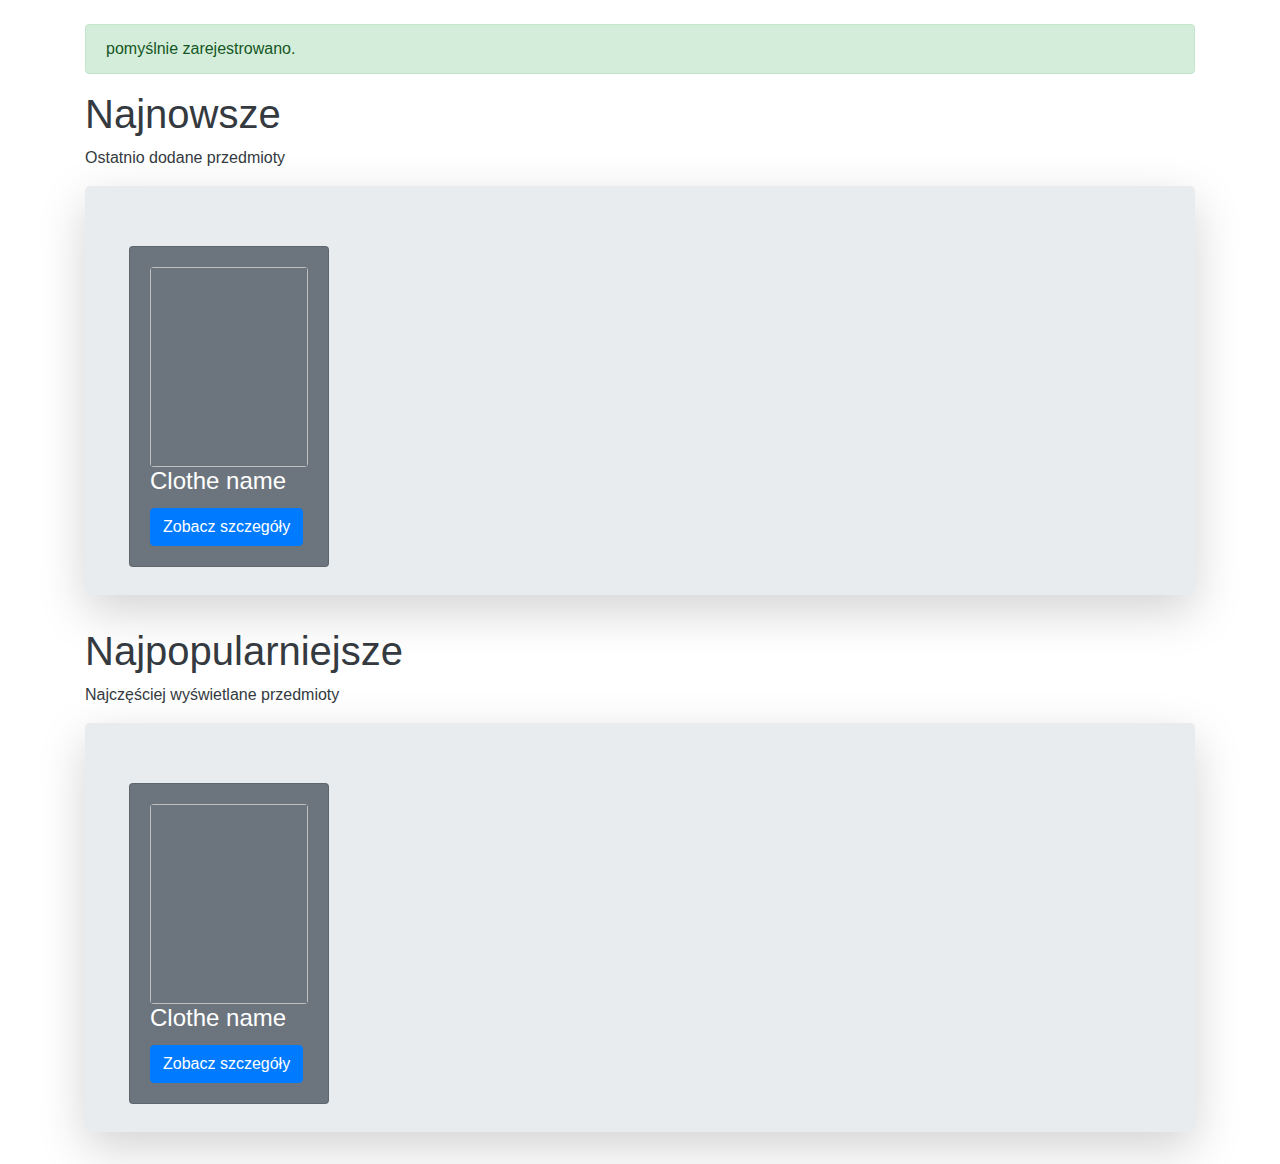
<file: src/main/resources/templates/index.html>
<!DOCTYPE html>
<html lang="pl" xmlns:th="http://www.thymeleaf.org">
<head>
    <meta charset="UTF-8">
    <link rel="stylesheet" href="https://maxcdn.bootstrapcdn.com/bootstrap/4.4.1/css/bootstrap.min.css">
    <script src="https://ajax.googleapis.com/ajax/libs/jquery/3.4.1/jquery.min.js"></script>
    <script src="https://cdnjs.cloudflare.com/ajax/libs/popper.js/1.16.0/umd/popper.min.js"></script>
    <script src="https://maxcdn.bootstrapcdn.com/bootstrap/4.4.1/js/bootstrap.min.js"></script>
    <script src="https://code.jquery.com/jquery-1.10.2.js"></script>
    <link rel="stylesheet" type="text/css" th:href="@{styles/style.css}">
    <script type="text/javascript" th:src="@{/js/lib.js}"></script>
    <title>Legit or Fake</title>
</head>
<body>
<div th:insert="navbar :: navbar">  </div>
<div class="container">
    <br>
    <div class="alert alert-success" th:if="${message != null}">
         <span th:text="${message}">pomyślnie zarejestrowano.</span>
    </div>
    <div>
        <h1 class="text-dark">Najnowsze</h1>
        <p class="text-dark">Ostatnio dodane przedmioty</p>
    </div>
    <div class="jumbotron background-color shadow-lg pb-0 pt-0" >
        <div class="table-responsive">
            <table class="table table-borderless">
                <th th:each="newest : ${newestItems}">
                    <div class="card mt-5 bg-secondary text-white" style="width:200px" >
                        <img class="card-img-top rounded" style="width:100%">
                        <div class="card-body">
                            <img class="card-img-top rounded" th:src="@{/image/{id}(id=${newest.image.id})}" style="width:100%;height:200px">
                            <h4 class="card-title" th:text="${#strings.length(newest.name)}>13 ? ${#strings.substring(newest.name,0,13)}
                        : ${newest.name}">Clothe name</h4>
                            <a href="/items/details.html" th:href="@{/items/details/{id}(id=${newest.id})}" class="btn btn-primary">Zobacz szczegóły</a>
                        </div>
                    </div>
                </th>
            </table>
        </div>
    </div>
    <div class="text-dark">
        <h1 class="text-dark">Najpopularniejsze</h1>
        <p class="text-dark">Najczęściej wyświetlane przedmioty</p>
    </div>
    <div class="jumbotron background-color shadow-lg pb-0 pt-0">
        <div class="table-responsive">
            <table class="table table-borderless">
                <th th:each="topViewed : ${topViewedItems}">
                    <div class="card mt-5 bg-secondary text-white" style="width:200px" >
                        <img class="card-img-top rounded" style="width:100%">
                        <div class="card-body">
                            <img class="card-img-top rounded" th:src="@{/image/{id}(id=${topViewed.image.id})}" style="width:100%;height:200px">
                            <h4 class="card-title" th:text="${#strings.length(topViewed.name)}>13 ? ${#strings.substring(topViewed.name,0,13)}
                        : ${topViewed.name}">Clothe name</h4>
                            <a href="/items/details.html" th:href="@{/items/details/{id}(id=${topViewed.id})}" class="btn btn-primary">Zobacz szczegóły</a>
                        </div>
                    </div>
                </th>
            </table>
        </div>
    </div>
</div>

</body>
</html>
</file>
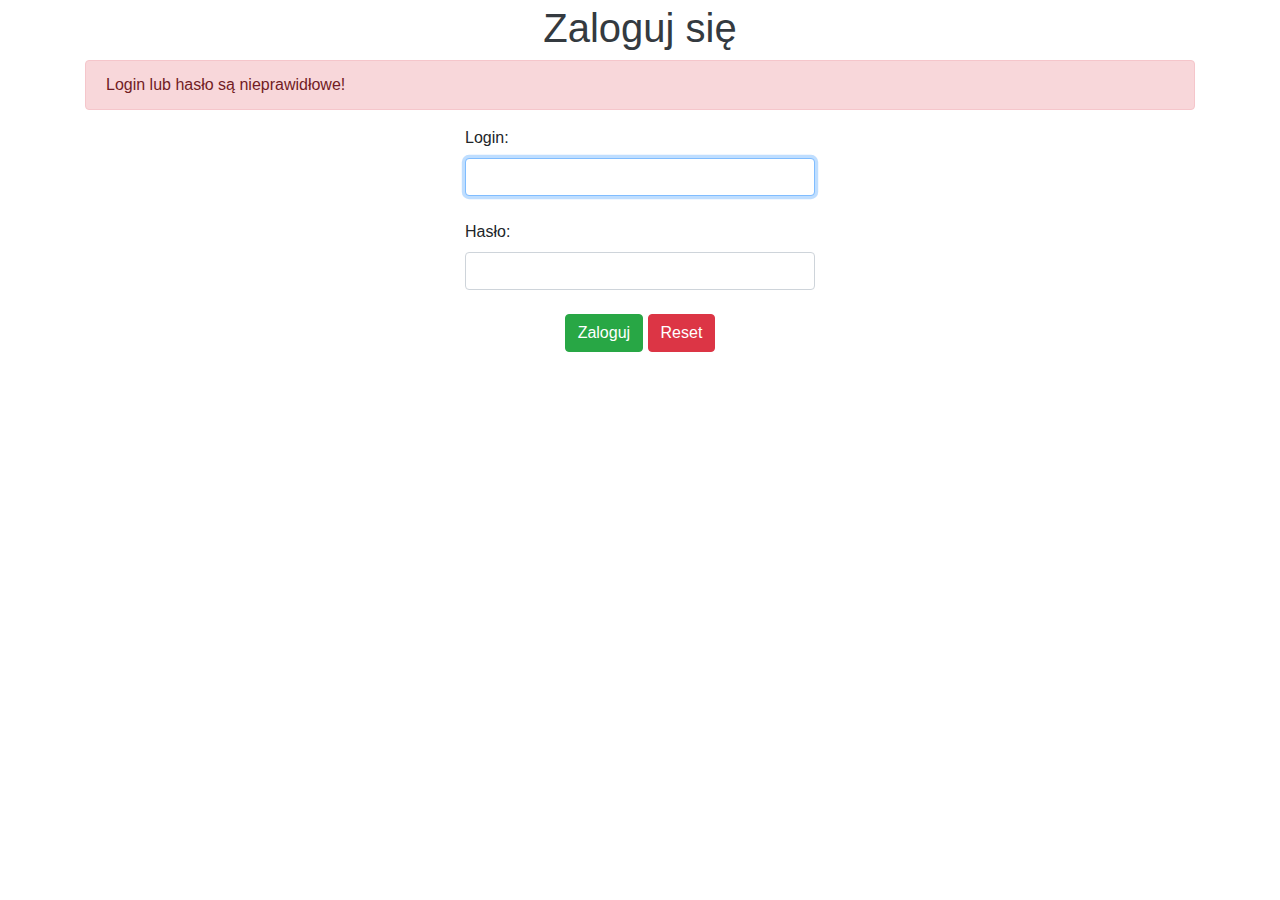
<file: src/main/resources/templates/login.html>
<!DOCTYPE html>
<html lang="pl" xmlns:th="http://www.thymeleaf.org">
<head>
    <meta charset="UTF-8">
    <link rel="stylesheet" href="https://maxcdn.bootstrapcdn.com/bootstrap/4.4.1/css/bootstrap.min.css">
    <script src="https://ajax.googleapis.com/ajax/libs/jquery/3.4.1/jquery.min.js"></script>
    <script src="https://cdnjs.cloudflare.com/ajax/libs/popper.js/1.16.0/umd/popper.min.js"></script>
    <script src="https://maxcdn.bootstrapcdn.com/bootstrap/4.4.1/js/bootstrap.min.js"></script>
    <link rel="stylesheet" type="text/css" th:href="@{/styles/style.css}">
    <script type="text/javascript" th:src="@{/js/lib.js}"></script>
    <title>Legit or Fake</title>
</head>
<body>
<div th:insert="navbar :: navbar">  </div>
<div class="container">
    <div class="text-center mt-1">
        <h1 class="text-dark">Zaloguj się</h1>
    </div>
    <div class="alert alert-danger" role="alert" th:if="${param.error}">
        Login lub hasło są nieprawidłowe!
    </div>
        <form th:action="@{/login}" method="post">
            <div class="row">
                <div class="col-lg-4 mx-auto">
                    <div class="form-group">
                        <label for="username">Login</label>:
                        <input type="text" id="username" name="username" autofocus="autofocus" class="form-control"/> <br/>
                        <label for="password">Hasło</label>:
                        <input type="password" id="password" name="password" class="form-control"/> <br />
                        <center>
                        <input type="submit" class="btn btn-success" value="Zaloguj" />
                        <input type="reset" class="btn btn-danger" value="Reset" />
                        </center>
                    </div>
                </div>
            </div>

        </form>
</div>
</body>
</html>
</file>
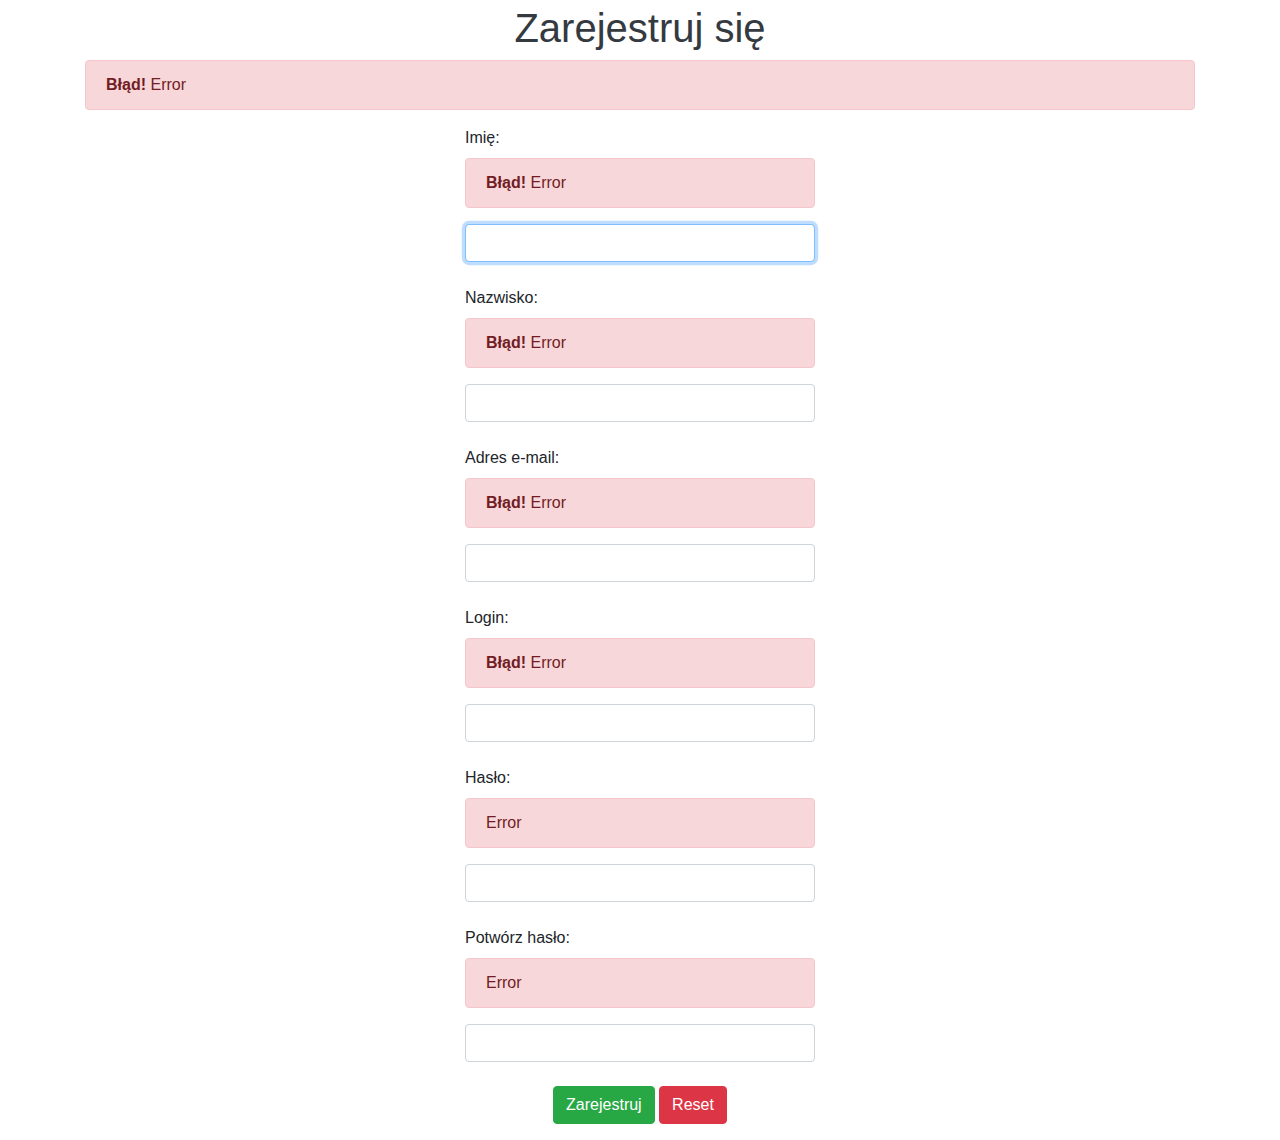
<file: src/main/resources/templates/register.html>
<!DOCTYPE html>
<html lang="pl" xmlns:th="http://www.thymeleaf.org">
<head>
    <meta charset="UTF-8">
    <link rel="stylesheet" href="https://maxcdn.bootstrapcdn.com/bootstrap/4.4.1/css/bootstrap.min.css">
    <script src="https://ajax.googleapis.com/ajax/libs/jquery/3.4.1/jquery.min.js"></script>
    <script src="https://cdnjs.cloudflare.com/ajax/libs/popper.js/1.16.0/umd/popper.min.js"></script>
    <script src="https://maxcdn.bootstrapcdn.com/bootstrap/4.4.1/js/bootstrap.min.js"></script>
    <link rel="stylesheet" type="text/css" th:href="@{/styles/style.css}">
    <script type="text/javascript" th:src="@{/js/lib.js}"></script>
    <title>Legit or Fake</title>
</head>
<body>
<div th:insert="navbar :: navbar">  </div>
<div class="container">
    <div class="text-center mt-1">
        <h1 class="text-dark">Zarejestruj się</h1>
    </div>
    <div class="alert alert-danger" th:if="${error != null}">
        <strong>Błąd!</strong> <span th:text="${error}">Error</span>
    </div>
        <form th:action="@{/register}" th:object="${user}" method="post">
            <div class="row">
                <div class="col-lg-4 mx-auto">
                    <div class="form-group">
                        <label>Imię</label>:
                        <div class="alert alert-danger" th:if="${#fields.hasErrors('firstName')}" th:errors="*{firstName}">
                            <strong>Błąd!</strong> <span th:text="${error}">Error</span>
                        </div>
                        <input th:field="*{firstName}" autofocus="autofocus" class="form-control"/> <br/>
                        <label>Nazwisko</label>:
                        <div class="alert alert-danger" th:if="${#fields.hasErrors('lastName')}" th:errors="*{lastName}">
                            <strong>Błąd!</strong> <span th:text="${error}">Error</span>
                        </div>
                        <input th:field="*{lastName}" class="form-control" /> <br/>
                        <label>Adres e-mail</label>:
                        <div class="alert alert-danger" th:if="${#fields.hasErrors('mail')}" th:errors="*{mail}">
                            <strong>Błąd!</strong> <span th:text="${error}">Error</span>
                        </div>
                        <input th:field="*{mail}" type="email" class="form-control"/> <br/>
                        <label>Login</label>:
                        <div class="alert alert-danger" th:if="${#fields.hasErrors('username')}" th:errors="*{username}">
                            <strong>Błąd!</strong> <span th:text="${error}">Error</span>
                        </div>
                        <input type="text" th:field="*{username}" class="form-control"  /> <br/>
                        <label>Hasło</label>:
                        <div class="alert alert-danger" th:each="error: ${#fields.errors('password')}">
                            <div th:each="message : ${error.split(',')}">
                                <span th:text="${message}">Error</span>
                            </div>
                        </div>
                        <input th:field="*{password}" type="password" class="form-control"  /> <br />
                        <label>Potwórz hasło</label>:
                        <div class="alert alert-danger" th:each="error: ${#fields.errors('matchingPassword')}">
                            <div th:each="message : ${error.split(',')}">
                                <span th:text="${message}">Error</span>
                            </div>
                        </div>
                        <input th:field="*{matchingPassword}" type="password" class="form-control"  /> <br />
                        <center>
                        <input type="submit" class="btn btn-success" value="Zarejestruj" />
                        <input type="reset" class="btn btn-danger" value="Reset" />
                        </center>
                    </div>
                </div>
            </div>
        </form>

</div>
</body>
</html>
</file>
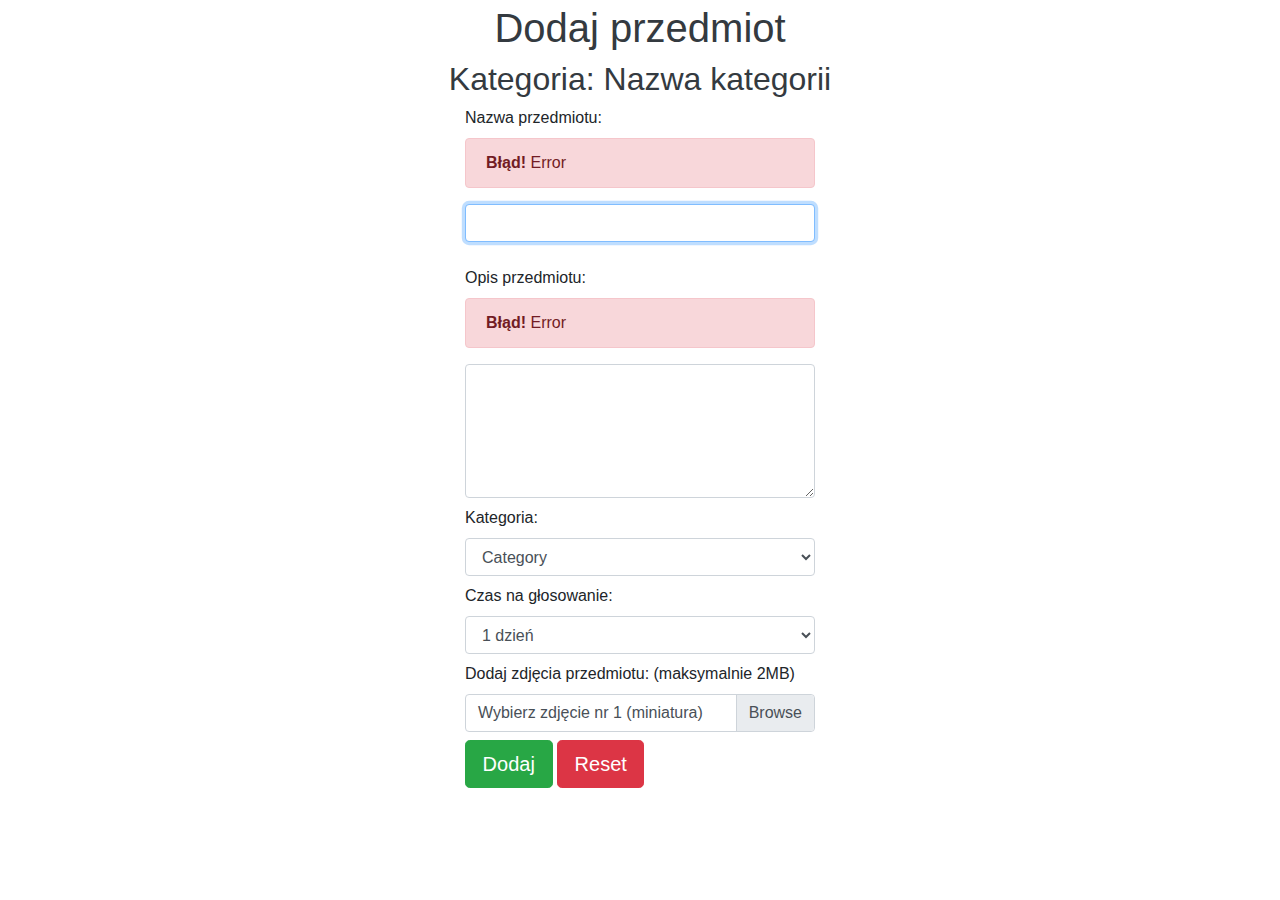
<file: src/main/resources/templates/items/add.html>
<!DOCTYPE html>
<html lang="pl" xmlns:th="http://www.thymeleaf.org">
<head>
    <meta charset="UTF-8">
    <link rel="stylesheet" href="https://maxcdn.bootstrapcdn.com/bootstrap/4.4.1/css/bootstrap.min.css">
    <script src="https://ajax.googleapis.com/ajax/libs/jquery/3.4.1/jquery.min.js"></script>
    <script src="https://cdnjs.cloudflare.com/ajax/libs/popper.js/1.16.0/umd/popper.min.js"></script>
    <script src="https://maxcdn.bootstrapcdn.com/bootstrap/4.4.1/js/bootstrap.min.js"></script>
    <link rel="stylesheet" type="text/css" th:href="@{/styles/style.css}">
    <script type="text/javascript" th:src="@{/js/lib.js}"></script>
    <title>Legit or Fake</title>
</head>
<body>
<div th:insert="navbar :: navbar">  </div>
<div class="container">
    <div class="text-center mt-1">
        <h1 class="text-dark">Dodaj przedmiot</h1>
        <h2 class="text-dark">Kategoria: <span th:text="${itemType.name}">Nazwa kategorii</span></h2>
    </div>
    <form th:action="@{~/items/add-new-item}" th:object="${item}" method="post" enctype="multipart/form-data">
        <div class="row">
            <div class="col-lg-4 mx-auto">
                <label>Nazwa przedmiotu</label>:
                <div class="alert alert-danger" th:if="${#fields.hasErrors('name')}" th:errors="*{name}">
                    <strong>Błąd!</strong> <span th:text="${error}">Error</span>
                </div>
                <input th:field="*{name}" autofocus="autofocus" class="form-control" required="yes"/> <br/>
                <label>Opis przedmiotu</label>:
                <div class="alert alert-danger" th:if="${#fields.hasErrors('name')}" th:errors="*{name}">
                    <strong>Błąd!</strong> <span th:text="${error}">Error</span>
                </div>
                <textarea th:field="*{description}" class="form-control" rows="5" id="description"></textarea>
                <div>
                    <label class="mt-2">Kategoria:</label>
                    <select class="form-control" th:field="*{itemCategory.id}" >
                        <option th:each="itemCategory, iterstat : ${itemCategories}" th:value="${itemCategory.id}" th:text="${itemCategory.name}">Category</option>
                    </select>
                </div>
                <div>
                    <label class="mt-2">Czas na głosowanie:</label>
                    <select class="form-control" th:field="*{dateEnd}">
                        <option th:value="${#temporals.format(localDateTime.plusDays(1), 'yyyy-MM-dd HH:mm')}">1 dzień</option>
                        <option th:value="${#temporals.format(localDateTime.plusDays(2), 'yyyy-MM-dd HH:mm')}">2 dni</option>
                        <option th:value="${#temporals.format(localDateTime.plusDays(3), 'yyyy-MM-dd HH:mm')}">3 dni</option>
                        <option th:value="${#temporals.format(localDateTime.plusDays(5), 'yyyy-MM-dd HH:mm')}">5 dni</option>
                        <option th:value="${#temporals.format(localDateTime.plusDays(7), 'yyyy-MM-dd HH:mm')}">7 dni</option>
                    </select>
                </div>
                <div>
                    <label class="mt-2">Dodaj zdjęcia przedmiotu: (maksymalnie 2MB)</label>
                    <div class="custom-file">
                        <input type="file" name="files" class="custom-file-input" multiple>
                        <label class="custom-file-label">Wybierz zdjęcie nr 1 (miniatura)</label>
                    </div>
                    <!--
                    <div class="custom-file mt-2">
                        <input type="file" name="files" class="custom-file-input">
                        <label class="custom-file-label">Wybierz zdjęcie nr 2</label>
                    </div>
                    <div class="custom-file mt-2">
                        <input type="file" name="files" class="custom-file-input">
                        <label class="custom-file-label">Wybierz zdjęcie nr 3</label>
                    </div>
                    <div class="custom-file mt-2">
                        <input type="file" name="files" class="custom-file-input">
                        <label class="custom-file-label">Wybierz zdjęcie nr 4</label>
                    </div>
                    <div class="custom-file mt-2">
                        <input type="file" name="files" class="custom-file-input">
                        <label class="custom-file-label">Wybierz zdjęcie nr 5</label>
                    </div>
                    -->
                </div>
                <div class="mt-2">
                        <input type="submit" class="btn btn-success btn-lg w-25" value="Dodaj" />
                        <input type="reset" class="btn btn-danger btn-lg w-25" value="Reset" />
                </div>
            </div>
        </div>
    </form>
    <div th:if="${message}">
        <h2 th:text="${message}"/>
    </div>
</div>
</body>
</html>
</file>
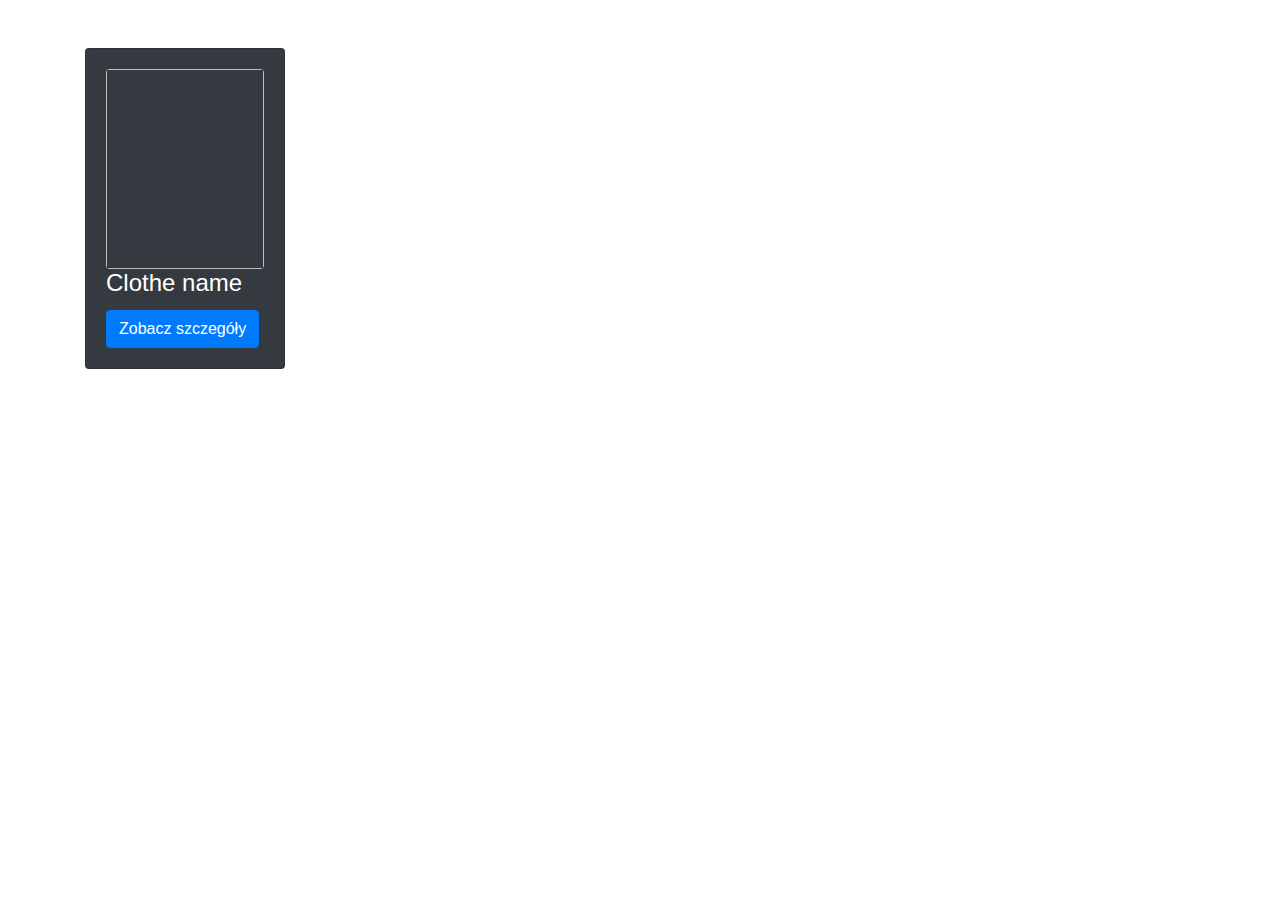
<file: src/main/resources/templates/items/all.html>
<!DOCTYPE html>
<html lang="pl" xmlns:th="http://www.thymeleaf.org">
<head>
    <meta charset="UTF-8">
    <link rel="stylesheet" href="https://maxcdn.bootstrapcdn.com/bootstrap/4.4.1/css/bootstrap.min.css">
    <script src="https://ajax.googleapis.com/ajax/libs/jquery/3.4.1/jquery.min.js"></script>
    <script src="https://cdnjs.cloudflare.com/ajax/libs/popper.js/1.16.0/umd/popper.min.js"></script>
    <script src="https://maxcdn.bootstrapcdn.com/bootstrap/4.4.1/js/bootstrap.min.js"></script>
    <link rel="stylesheet" type="text/css" th:href="@{/styles/style.css}">
    <script type="text/javascript" th:src="@{/js/lib.js}"></script>
    <title>Legit or Fake</title>
</head>
<body>
<div th:insert="navbar :: navbar"> </div>
<div class="container">
    <div class="row">
        <div class="col sm-3" th:each="item: ${items}">
            <div class="card mt-5 bg-dark text-white" style="width:200px" >
                <img class="card-img-top rounded" style="width:100%">
                <div class="card-body">
                    <img class="card-img-top rounded" th:src="@{/image/{id}(id=${item.image.id})}" style="width:100%;height:200px">
                    <h4 class="card-title" th:text="${#strings.length(item.name)}>13 ? ${#strings.substring(item.name,0,13)}
                        : ${item.name}">Clothe name</h4>
                    <a href="/items/details.html" th:href="@{/items/details/{id}(id=${item.id})}" class="btn btn-primary">Zobacz szczegóły</a>
                </div>
            </div>
        </div>
    </div>
    <div class="mb-3"></div>
</div>

</body>
</html>
</file>
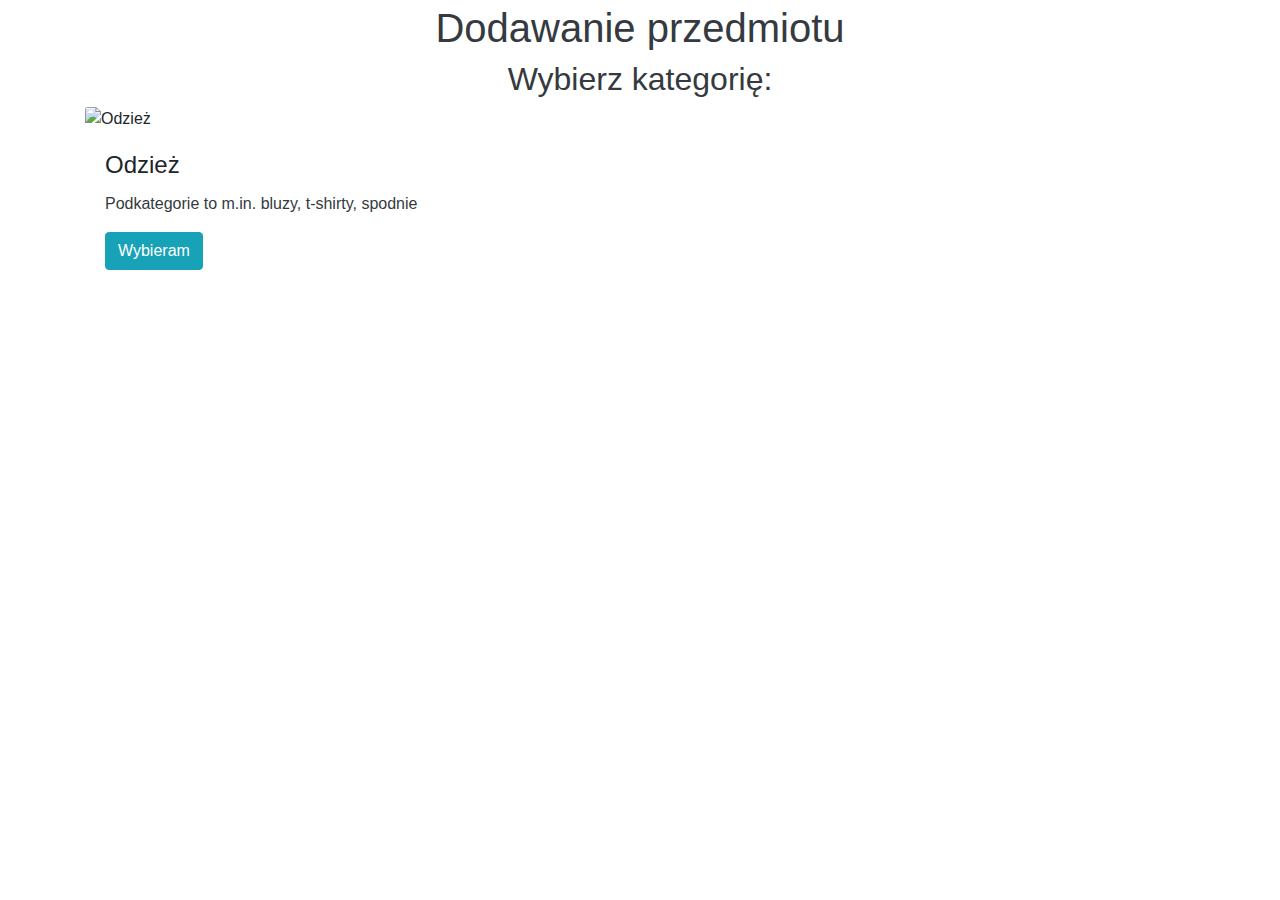
<file: src/main/resources/templates/items/choose-category.html>
<!DOCTYPE html>
<html lang="pl" xmlns:th="http://www.thymeleaf.org">
<head>
    <meta charset="UTF-8">
    <link rel="stylesheet" href="https://maxcdn.bootstrapcdn.com/bootstrap/4.4.1/css/bootstrap.min.css">
    <script src="https://ajax.googleapis.com/ajax/libs/jquery/3.4.1/jquery.min.js"></script>
    <script src="https://cdnjs.cloudflare.com/ajax/libs/popper.js/1.16.0/umd/popper.min.js"></script>
    <script src="https://maxcdn.bootstrapcdn.com/bootstrap/4.4.1/js/bootstrap.min.js"></script>
    <link rel="stylesheet" type="text/css" th:href="@{/styles/style.css}">
    <script type="text/javascript" th:src="@{/js/lib.js}"></script>
    <title>Legit or Fake</title>
</head>
<body>
<div th:insert="navbar :: navbar">  </div>
<div class="container">
    <div class="text-center mt-1">
        <h1 class="text-dark">Dodawanie przedmiotu</h1>
        <h2 class="text-dark">Wybierz kategorię:</h2>
    </div>
    <div class="row">
        <div class="col" th:each="itemType: ${itemTypes}">
            <img class="card-img-top img-responsive" th:src="${itemType.imageUrl}" alt="Odzież">
            <div class="card-body">
                <h4 class="card-title" th:text="${itemType.name}">Odzież</h4>
                <p class="card-text text-dark" th:text="${itemType.description}">Podkategorie to m.in. bluzy, t-shirty, spodnie</p>
                <a href="add.html" th:href="@{~/items/add/{id}(id=${itemType.id})}" class="card-link"><button type="button" class="btn btn-info">Wybieram</button></a>
            </div>
        </div>
    </div>
    <!--
    <div class="row">
        <div class="col">
            <img class="card-img-top img-responsive" th:src="@{/img/categories/clothes.jpg}" alt="Odzież">
            <div class="card-body">
                <h4 class="card-title">Odzież</h4>
                <p class="card-text text-dark">Podkategorie to m.in. bluzy, t-shirty, spodnie</p>
                <a href="add.html" th:href="@{~/items/add/0}" class="card-link"><button type="button" class="btn btn-info">Wybieram</button></a>
            </div>
        </div>
        <div class="col">
            <img class="card-img-top img-responsive" th:src="@{/img/categories/shoes.jpg}" alt="Obuwie">
            <div class="card-body">
                <h4 class="card-title">Obuwie</h4>
                <p class="card-text text-dark">Podkategorie to m.in. obuwie sportowe, obuwie eleganckie</p>
                <a href="add.html" th:href="@{~/items/add/1}" class="card-link"><button type="button" class="btn btn-info">Wybieram</button></a>
            </div>
        </div>
    </div>
    -->
</div>
</body>
</html>
</file>
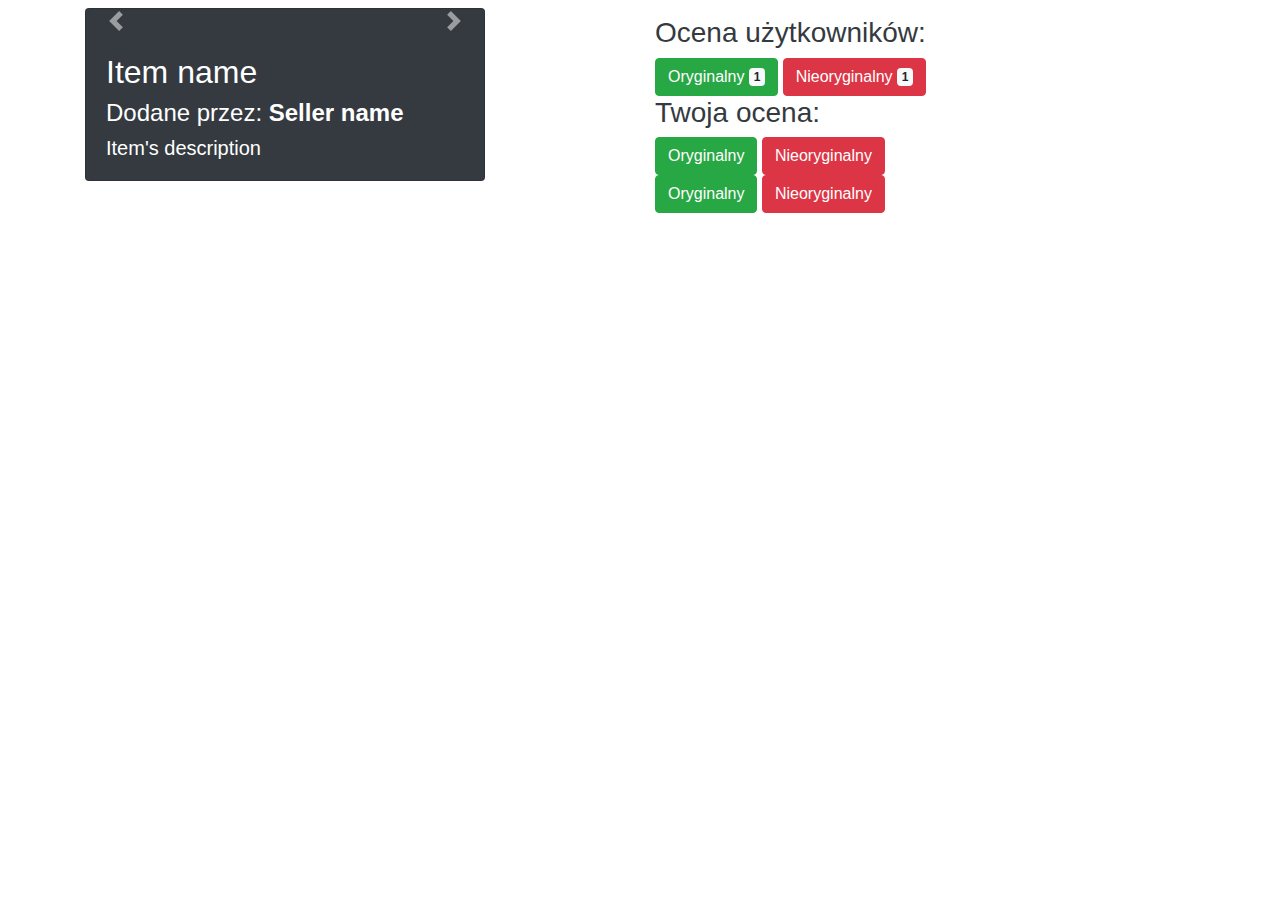
<file: src/main/resources/templates/items/details.html>
<!DOCTYPE html>
<html lang="pl" xmlns:th="http://www.thymeleaf.org">
<head>
    <meta charset="UTF-8">
    <link rel="stylesheet" href="https://maxcdn.bootstrapcdn.com/bootstrap/4.4.1/css/bootstrap.min.css">
    <script src="https://ajax.googleapis.com/ajax/libs/jquery/3.4.1/jquery.min.js"></script>
    <script src="https://cdnjs.cloudflare.com/ajax/libs/popper.js/1.16.0/umd/popper.min.js"></script>
    <script src="https://maxcdn.bootstrapcdn.com/bootstrap/4.4.1/js/bootstrap.min.js"></script>
    <link rel="stylesheet" type="text/css" th:href="@{/styles/style.css}">
    <script type="text/javascript" th:src="@{/js/lib.js}"></script>
    <title>Legit or Fake</title>
</head>
<body>
<div th:insert="navbar :: navbar">  </div>
    <div class="container" th:each="item: ${detailedItems}">
        <div class="row mt-2">
            <div class="col-sm-6">
                <div class="card bg-dark text-white" style="width:400px" >
                    <div id="carousel" class="carousel slide" data-ride="carousel">
                        <!-- Indicators -->
                        <ul class="carousel-indicators">
                            <li th:each="image, iterstat : ${itemImages}" data-target="#carousel" th:attr="data-slide-to=${iterstat.index}" th:class="${iterstat.index}== 0  ? 'active':''"></li>
                        </ul>
                        <!-- The slideshow -->
                        <div class="carousel-inner" >
                            <div th:each="image, iterstat : ${itemImages}" th:class="${iterstat.index} != 0  ? 'carousel-item':'carousel-item active'">
                                <img th:src="${image.imageUrl}" class="img-responsive" style="width:100%;max-height:500px">
                            </div>
                        </div>
                        <!-- Left and right controls -->
                        <a class="carousel-control-prev" href="#carousel" data-slide="prev">
                            <span class="carousel-control-prev-icon"></span>
                        </a>
                        <a class="carousel-control-next" href="#carousel" data-slide="next">
                            <span class="carousel-control-next-icon"></span>
                        </a>
                    </div>
                    <div class="card-body">
                        <h2 th:text="${item.name}">Item name</h2>
                        <h4> Dodane przez: <span class="card-title" th:text="${item.user.username}"><strong>Seller name</strong></span></h4>
                            <h5 class="card-text mt-2" th:text="${item.description}">Item's description</h5>
                    </div>
                </div>
            </div>
            <div class="col-sm-6 mt-2">
                <div th:if="${item.isVoteEnd()}">
                <h3 class="text-dark">Ocena użytkowników:</h3>
                <button type="button" class="btn btn-success">
                    Oryginalny <span class="badge badge-light" th:text="${item.originalPoints}">1</span>
                </button>
                <button type="button" class="btn btn-danger">
                    Nieoryginalny <span class="badge badge-light" th:text="${item.fakePoints}">1</span>
                </button>
                </div>
                <h3 class="text-dark">Twoja ocena:</h3>
                <div th:if="${votes == null}">
                    <a th:href="@{/items/vote(itemId=${item.id},userId=${userId},choice=1)}"><button type="button" class="btn btn-success">Oryginalny</button></a>
                    <a th:href="@{/items/vote(itemId=${item.id},userId=${userId},choice=0)}"><button type="button" class="btn btn-danger">Nieoryginalny</button></a>
                </div>
                <div th:if="${votes != null}">
                    <button th:if="${votes.vote == true}" class="btn btn-success">Oryginalny</button></a>
                    <button th:if="${votes.vote == false}" class="btn btn-danger">Nieoryginalny</button></a>
                </div>
            </div>
        </div>
        <div class="mb-3"></div>
</div>
</body>
</html>
</file>
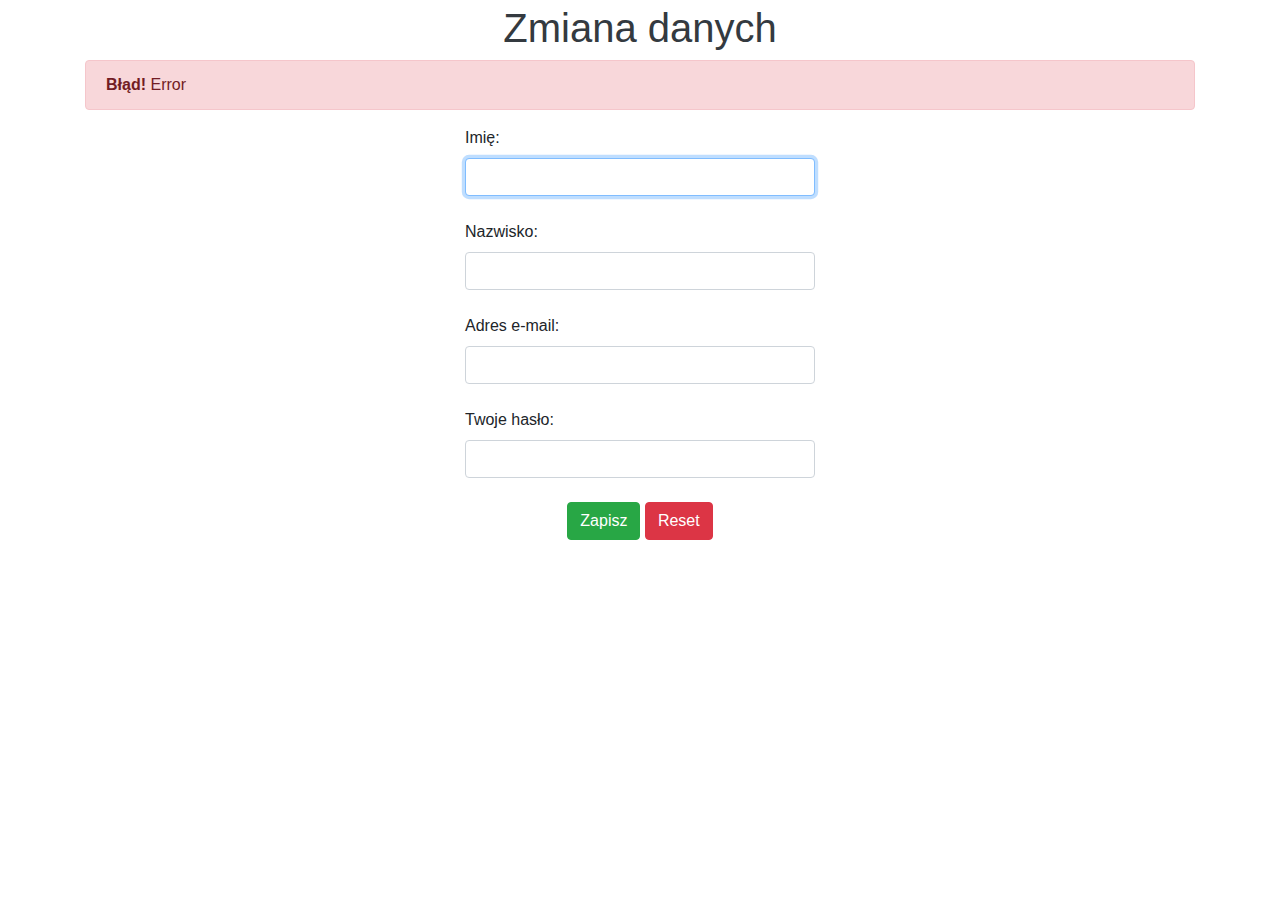
<file: src/main/resources/templates/users/change-data.html>
<!DOCTYPE html>
<html lang="pl" xmlns:th="http://www.thymeleaf.org">
<head>
    <meta charset="UTF-8">
    <link rel="stylesheet" href="https://maxcdn.bootstrapcdn.com/bootstrap/4.4.1/css/bootstrap.min.css">
    <script src="https://ajax.googleapis.com/ajax/libs/jquery/3.4.1/jquery.min.js"></script>
    <script src="https://cdnjs.cloudflare.com/ajax/libs/popper.js/1.16.0/umd/popper.min.js"></script>
    <script src="https://maxcdn.bootstrapcdn.com/bootstrap/4.4.1/js/bootstrap.min.js"></script>
    <link rel="stylesheet" type="text/css" th:href="@{/styles/style.css}">
    <script type="text/javascript" th:src="@{/js/lib.js}"></script>
    <title>Legit or Fake</title>
</head>
<body>
<div th:insert="navbar :: navbar">  </div>
<div class="container">
    <div class="text-center mt-1">
        <h1 class="text-dark">Zmiana danych</h1>
    </div>
    <div class="alert alert-danger" th:if="${error != null}">
        <strong>Błąd!</strong> <span th:text="${error}">Error</span>
    </div>
    <form th:action="@{~/users/change-data}" th:object="${user}" method="post">
        <div class="row">
            <div class="col-lg-4 mx-auto">
                <div class="form-group">
                    <label>Imię</label>:
                    <input th:field="*{firstName}" autofocus="autofocus" class="form-control"/> <br/>
                    <label>Nazwisko</label>:
                    <input th:field="*{lastName}" class="form-control" /> <br/>
                    <label>Adres e-mail</label>:
                    <input th:field="*{mail}" type="email" class="form-control"/> <br/>
                    <label>Twoje hasło</label>:
                    <input th:field="*{password}" type="password" class="form-control"/> <br/>
                    <center>
                        <input type="submit" class="btn btn-success" value="Zapisz" />
                        <input type="reset" class="btn btn-danger" value="Reset" />
                    </center>
                </div>
            </div>
        </div>
    </form>
</div>
</body>
</html>
</file>
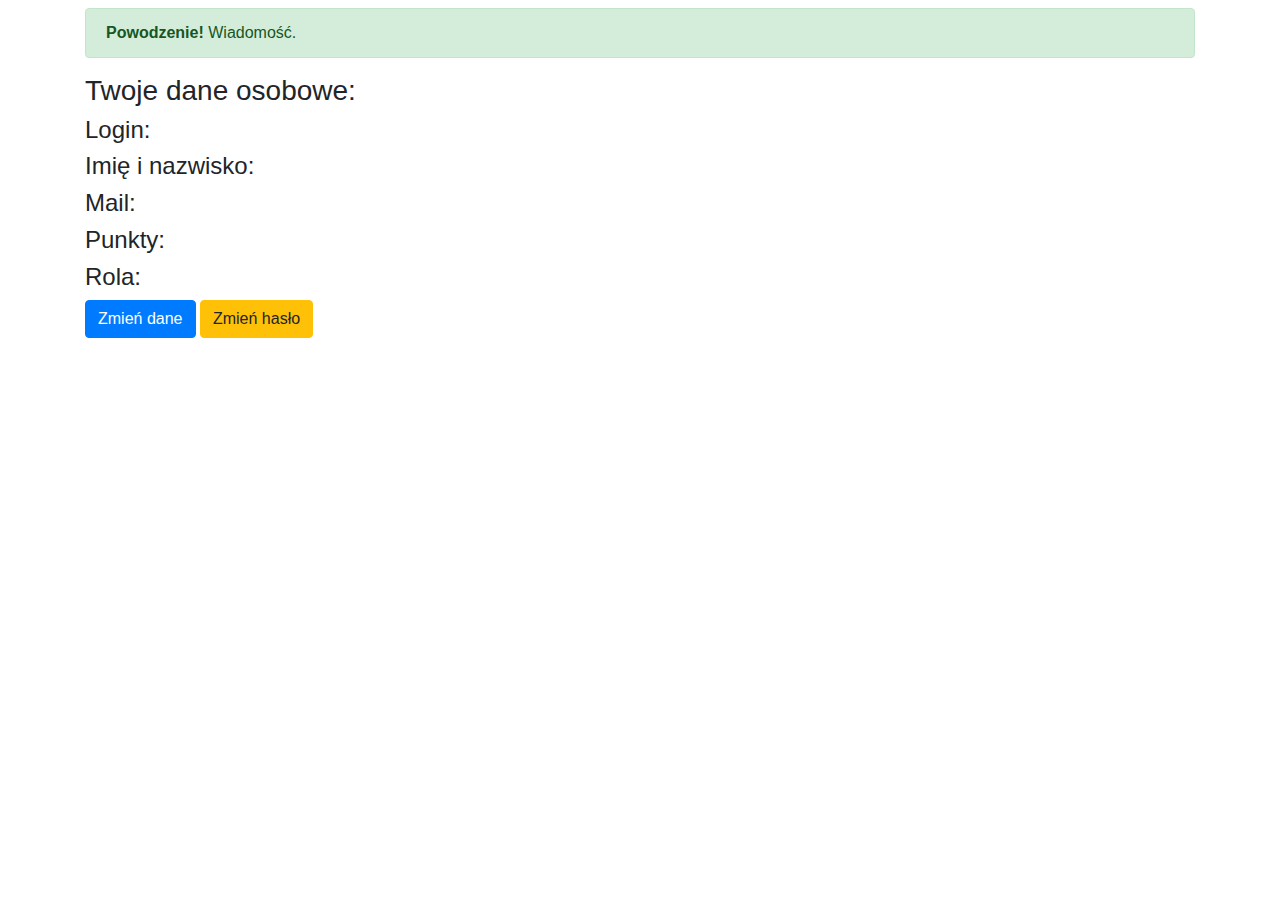
<file: src/main/resources/templates/users/menu.html>
<!DOCTYPE html>
<html lang="pl" xmlns:th="http://www.thymeleaf.org">
<head>
    <meta charset="UTF-8">
    <link rel="stylesheet" href="https://maxcdn.bootstrapcdn.com/bootstrap/4.4.1/css/bootstrap.min.css">
    <script src="https://ajax.googleapis.com/ajax/libs/jquery/3.4.1/jquery.min.js"></script>
    <script src="https://cdnjs.cloudflare.com/ajax/libs/popper.js/1.16.0/umd/popper.min.js"></script>
    <script src="https://maxcdn.bootstrapcdn.com/bootstrap/4.4.1/js/bootstrap.min.js"></script>
    <link rel="stylesheet" type="text/css" th:href="@{/styles/style.css}">
    <script type="text/javascript" th:src="@{/js/lib.js}"></script>
    <title>Legit or Fake</title>
</head>
<body>
<div th:insert="navbar :: navbar">  </div>
<div class="container" th:each="user: ${users}">
    <div class="alert alert-success mt-2" th:if="${message != null}">
        <strong>Powodzenie! </strong><span th:text="${message}">Wiadomość.</span>
    </div>
    <h3 class="mt-2">Twoje dane osobowe:</h3>
    <h4>Login: <span th:text="${user.username}"></span></h4>
    <h4>Imię i nazwisko: <span th:text="${user.firstName}"></span> <span th:text="${user.lastName}"></span></h4>
    <h4>Mail: <span th:text="${user.mail}"></span></h4>
    <h4>Punkty: <span th:text="${user.points}"></span></h4>
    <h4>Rola: <span th:text="${user.role.translateRole()}"></span></h4>
    <a href="change-data.html" th:href="@{change-data}"><button class="btn btn-primary">Zmień dane</button></a>
    <a href="change-password.html" th:href="@{change-password}"><button class="btn btn-warning">Zmień hasło</button>
</div>
</body>
</html>
</file>
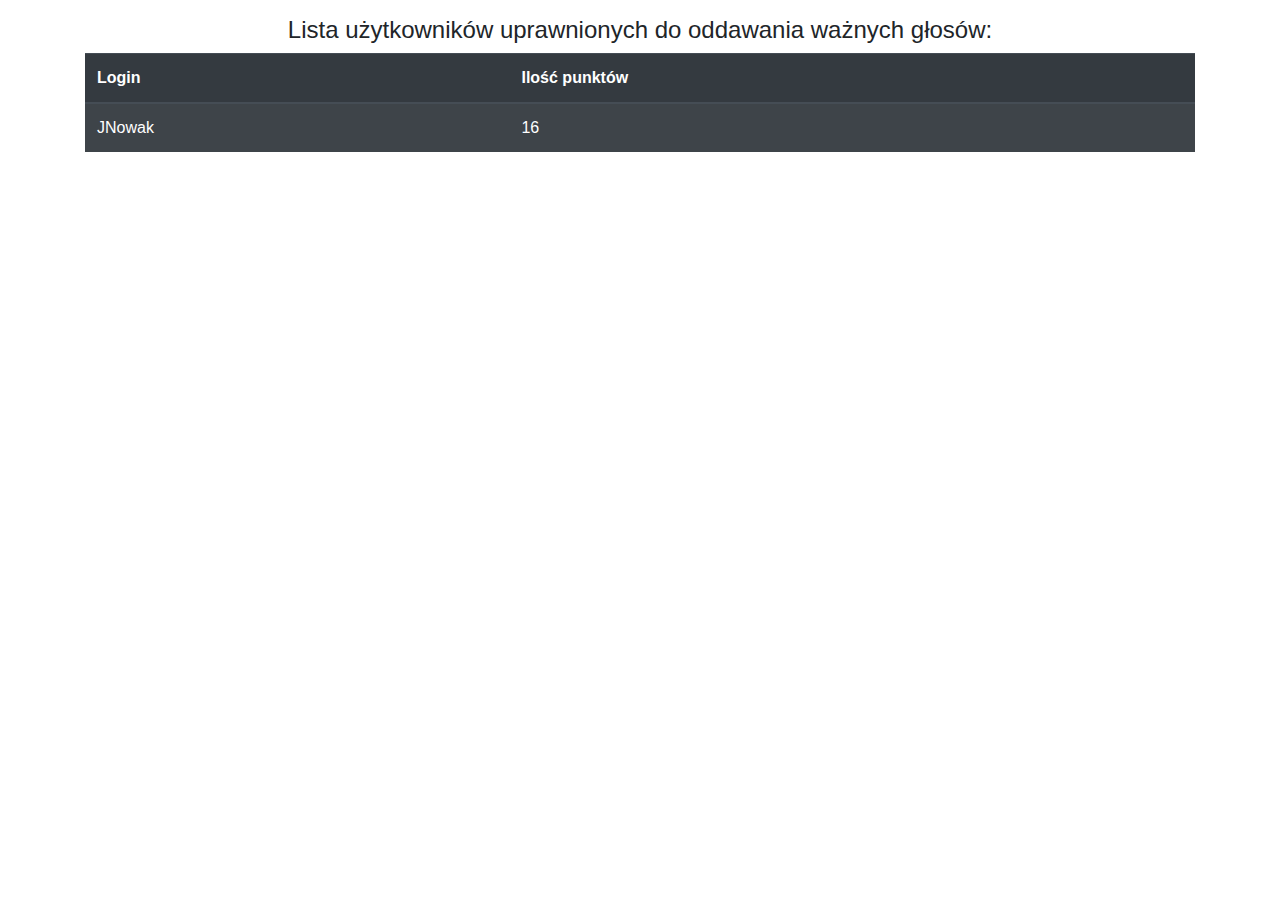
<file: src/main/resources/templates/users/testers.html>
<!DOCTYPE html>
<html lang="pl" xmlns:th="http://www.thymeleaf.org">
<head>
    <meta charset="UTF-8">
    <link rel="stylesheet" href="https://maxcdn.bootstrapcdn.com/bootstrap/4.4.1/css/bootstrap.min.css">
    <script src="https://ajax.googleapis.com/ajax/libs/jquery/3.4.1/jquery.min.js"></script>
    <script src="https://cdnjs.cloudflare.com/ajax/libs/popper.js/1.16.0/umd/popper.min.js"></script>
    <script src="https://maxcdn.bootstrapcdn.com/bootstrap/4.4.1/js/bootstrap.min.js"></script>
    <link rel="stylesheet" type="text/css" th:href="@{/styles/style.css}">
    <script type="text/javascript" th:src="@{/js/lib.js}"></script>
    <title>Legit or Fake</title>
</head>
<body>
<div th:insert="navbar :: navbar">  </div>
<div class="container">
    <h4 class="mt-3"><center>Lista użytkowników uprawnionych do oddawania ważnych głosów:</center></h4>
    <table class="table table-striped table-dark" th:each="tester: ${testers}">
        <thead>
        <tr>
            <th>Login</th>
            <th>Ilość punktów</th>
        </tr>
        </thead>
        <tbody>
        <tr>
            <td th:text="${tester.username}">JNowak</td>
            <td  th:text="${tester.points}">16</td>
        </tr>
        </tbody>
    </table>
</div>
</body>
</html>
</file>
